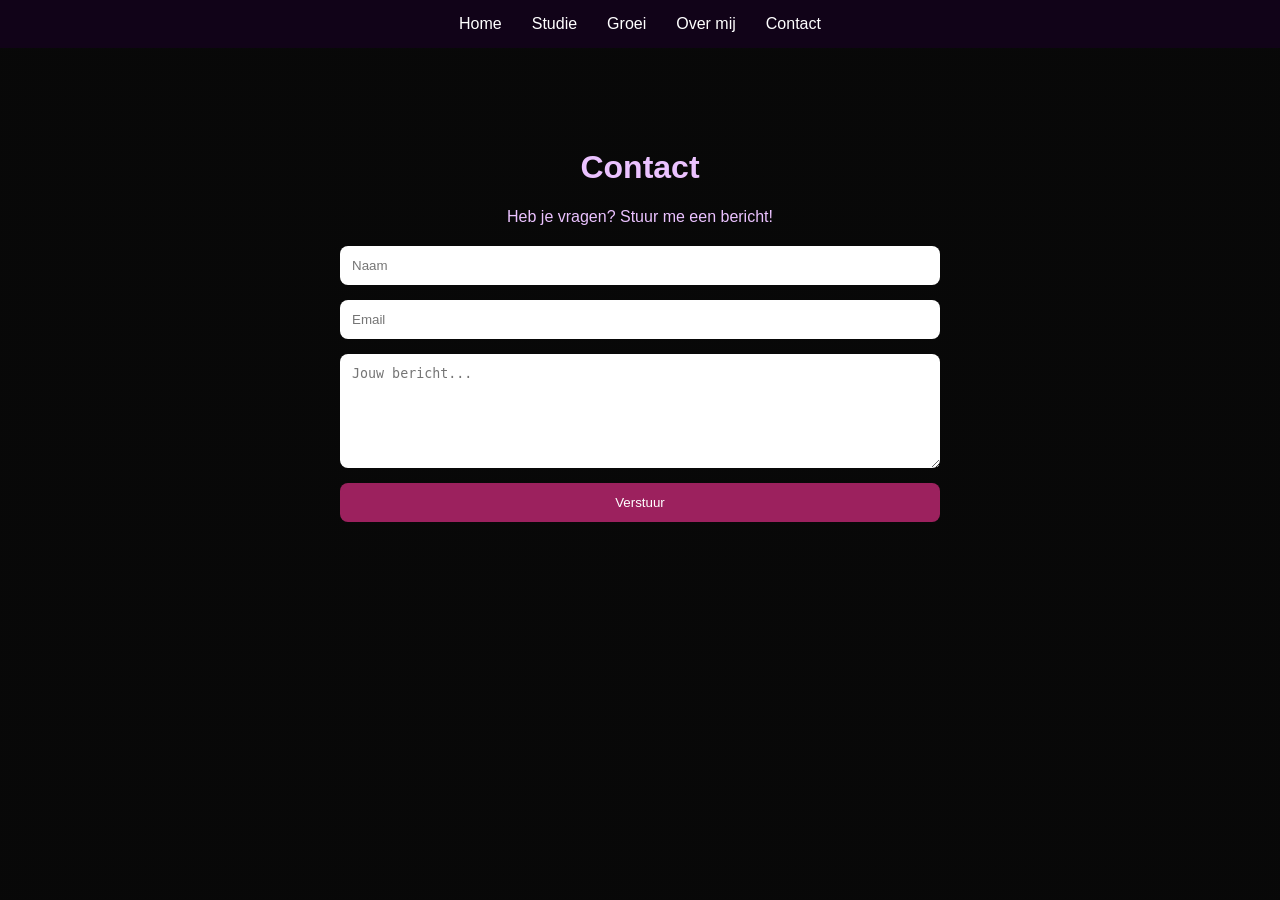
<file: Contact.html>
<!DOCTYPE html>
<html>
<head>
   <meta charset="UTF-8">
  <meta name="viewport" content="width=device-width, initial-scale=1.0">
  <title>Contact</title>
  <link rel="stylesheet" href="contact.css">
</head>

<body>

  <nav class="navbar">
    <ul class="nav-links">
      <li><a href="index.html">Home</a></li>

      <li class="dropdown">
        <a href="#">Studie</a>
        <ul class="submenu">
          <li><a href="projecten.html">Projecten</a></li>
          <li><a href="vakken.html">Vakken</a></li>
          <li><a href="locatie.html">Locatie</a></li>
        </ul>
      </li>

      <li class="dropdown">
        <a href="#">Groei</a>
        <ul class="submenu">
          <li><a href="vaardigheden.html">Vaardigheden</a></li>
          <li><a href="toekomstdoelen.html">Toekomst/doelen</a></li>
        </ul>
      </li>

      <li class="dropdown">
        <a href="#">Over mij</a>
        <ul class="submenu">
          <li><a href="overmij.html">Over mij</a></li>
          <li><a href="reflectie.html">Reflectie</a></li>
        </ul>
      </li>

      <li><a href="contact.html">Contact</a></li>
    </ul>
  </nav>

  <main class="contact-container">

    <h1>Contact</h1>

    <p>Heb je vragen? Stuur me een bericht!</p>

    <form class="contact-form">

      <input type="text" placeholder="Naam" required>
      <input type="email" placeholder="Email" required>

      <textarea placeholder="Jouw bericht..." rows="6" required></textarea>

      <button type="submit">Verstuur</button>

    </form>

  </main>

</body>
</html>
</file>
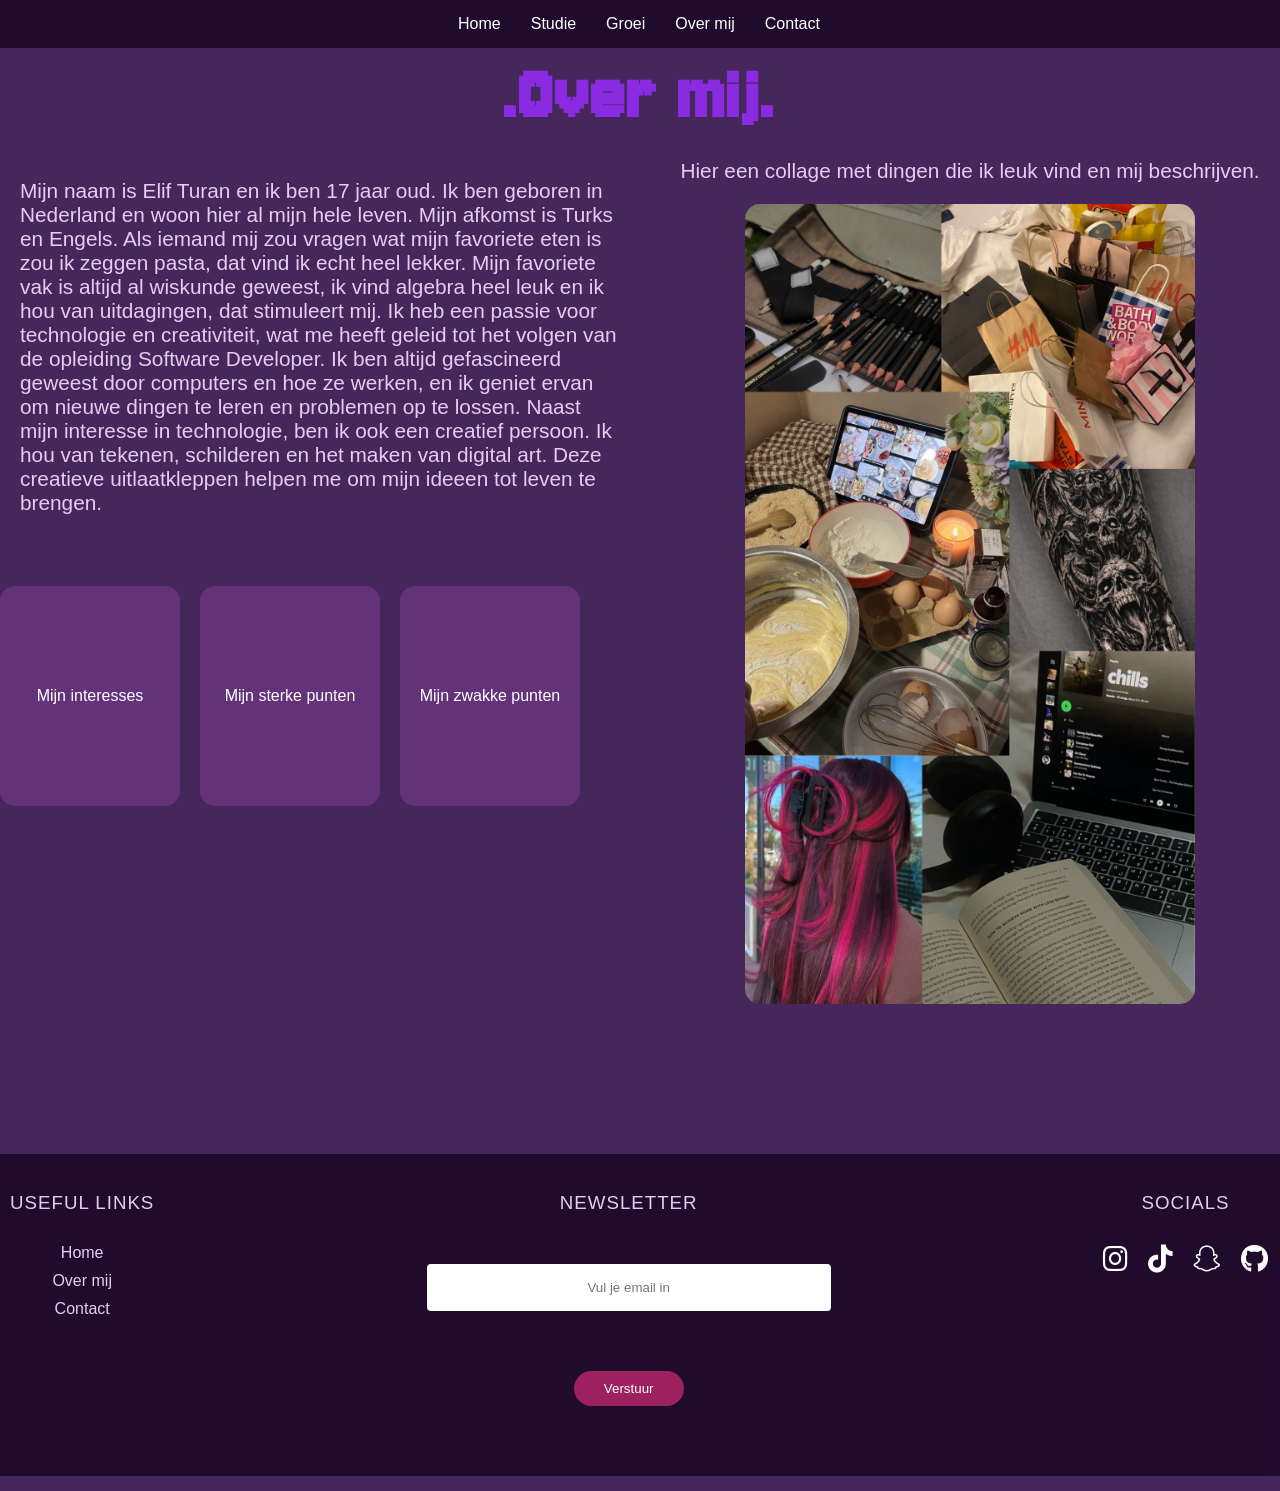
<file: overmij.html>
<!DOCTYPE html>
<html>
  <head>
    <link href="https://fonts.googleapis.com/css2?family=Jersey+10&display=swap" rel="stylesheet">
    <link rel="stylesheet" href="https://cdnjs.cloudflare.com/ajax/libs/font-awesome/6.5.0/css/all.min.css">
   <link rel="stylesheet" href="overmij.css">
  <title>Over mij</title>
   <meta name="viewport" content="width=device-width, initial-scale=1.0">
</head>
<body>
<nav class="navbar">
  <ul class="nav-links">

    <li><a href="index.html">Home</a></li>

    <li class="dropdown">
      <a href="#">Studie</a>
      <ul class="submenu">
        <li><a href="projecten.html">Projecten</a></li>
        <li><a href="vakken.html">Vakken</a></li>
        <li><a href="locatie.html">Locatie</a></li>
      </ul>
    </li>

    <li class="dropdown">
      <a href="#">Groei</a>
      <ul class="submenu">
        <li><a href="vaardigheden.html">Vaardigheden</a></li>
        <li><a href="toekomstdoelen.html">Toekomst/doelen</a></li>
      </ul>
    </li>

    <li class="dropdown">
      <a href="#">Over mij</a>
      <ul class="submenu">
        <li><a href="overmij.html">Over mij</a></li>
        <li><a href="reflectie.html">Reflectie</a></li>
      </ul>
    </li>

    <li><a href="contact.html">Contact</a></li>

  </ul>
</nav>

<h1>.Over mij.</h1>

<div class="about-section">

  <div class="left-side">

  <div class="textbox">
  <p>Mijn naam is Elif Turan en ik ben 17 jaar oud. Ik ben geboren in Nederland en woon hier al mijn hele leven. Mijn afkomst is Turks en Engels. 
  Als iemand mij zou vragen wat mijn favoriete eten is zou ik zeggen pasta, dat vind ik echt heel lekker. Mijn favoriete vak is altijd al wiskunde geweest, ik vind algebra heel leuk en ik hou van uitdagingen, dat stimuleert mij.
  Ik heb een passie voor technologie en creativiteit, wat me heeft geleid tot het volgen van de opleiding Software Developer. Ik ben altijd gefascineerd geweest door computers en hoe ze werken, en ik geniet ervan om nieuwe dingen te leren en problemen op te lossen.
  Naast mijn interesse in technologie, ben ik ook een creatief persoon. Ik hou van tekenen, schilderen en het maken van digital art. Deze creatieve uitlaatkleppen helpen me om mijn ideeen tot leven te brengen.
</p>
</div>

<div class="flip-container">
  <div class="flip-card">
    <div class="flip-card-inner">
      <div class="flip-card-front">
       Mijn interesses
      </div>
      <div class="flip-card-back">
       Programmeren, tekenen, digital art, muziek luisteren, bakken, rechten, technologie, lezen, tatoos, piercings.
      </div>
    </div>
  </div>

  <div class="flip-card">
    <div class="flip-card-inner">
      <div class="flip-card-front">
        Mijn sterke punten
        </div>
        <div class="flip-card-back">
          Creatief, leergierig, snel lerend, doorzettingsvermogen, zelfstandig werken, probleemoplossend denken.
        </div>
    </div>
  </div>
<div class="flip-card">
  <div class="flip-card-inner">
    <div class="flip-card-front">
      Mijn zwakke punten
    </div>
    <div class="flip-card-back">
      Soms te perfectionistisch, te kritisch zijn op mezelf, moeite met authoriteit: hou er niet van als mensen mij vertellen wat ik moet doen, impulsief of juist niet tegen onverwachte veranderingen kunnen.
    </div>
  </div>
</div>
</div>
  </div>
  <div class="right-side">
    <div class="textbox-p">
      <p>Hier een collage met dingen die ik leuk vind en mij beschrijven.</p>
    </div>
    <img class="img" src="Untitled design.png">
  </div>
</div>

<div class="footer">
   <div class="col-1">
      <h3>USEFUL LINKS</h3>
        <a href="index.html">Home</a>
        <a href="overmij.html">Over mij</a>
        <a href="contact.html">Contact</a>
   </div>
   <div class="col-2">
   <h3>NEWSLETTER</h3>
   <form>
      <input type="email" placeholder="Vul je email in" required>
      <br>
      <button type="submit">Verstuur</button>
    </form>
    </div>
    <div class="col-3">
      <h3>SOCIALS</h3>
      <div class="socials">

  <a href="#"><i class="fa-brands fa-instagram"></i></a>
  <a href="#"><i class="fa-brands fa-tiktok"></i></a>
  <a href="#"><i class="fa-brands fa-snapchat"></i></a>
  <a href="#"><i class="fa-brands fa-github"></i></a>

</div>
   </div> 
  </body>
</html>
</file>
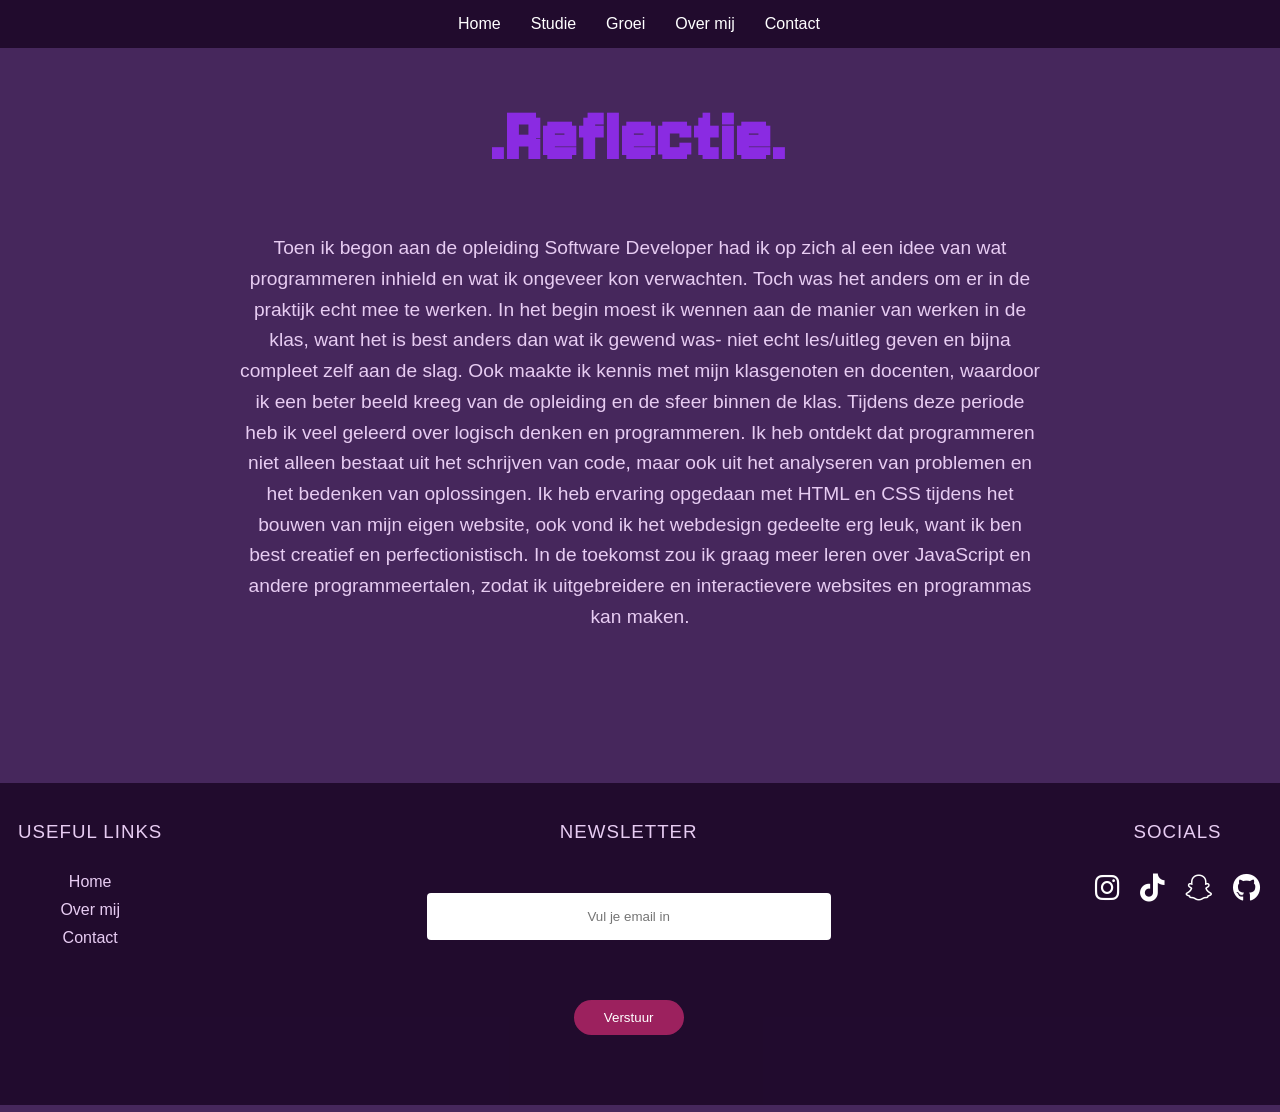
<file: reflectie.html>
<!DOCTYPE html>
<html>
  <head><link href="https://fonts.googleapis.com/css2?family=Jersey+10&display=swap" rel="stylesheet">
    <link rel="stylesheet" href="https://cdnjs.cloudflare.com/ajax/libs/font-awesome/6.5.0/css/all.min.css">
  <link rel="stylesheet" href="reflectie.css">
    <title>Reflectie</title>
    <meta name="viewport" content="width=device-width, initial-scale=1.0">
</head>
<body>
<nav class="navbar">
  <ul class="nav-links">

    <li><a href="index.html">Home</a></li>

    <li class="dropdown">
      <a href="#">Studie</a>
      <ul class="submenu">
        <li><a href="projecten.html">Projecten</a></li>
        <li><a href="vakken.html">Vakken</a></li>
        <li><a href="locatie.html">Locatie</a></li>
      </ul>
    </li>

    <li class="dropdown">
      <a href="#">Groei</a>
      <ul class="submenu">
        <li><a href="vaardigheden.html">Vaardigheden</a></li>
        <li><a href="toekomstdoelen.html">Toekomst/doelen</a></li>
      </ul>
    </li>

    <li class="dropdown">
      <a href="#">Over mij</a>
      <ul class="submenu">
        <li><a href="overmij.html">Over mij</a></li>
        <li><a href="reflectie.html">Reflectie</a></li>
      </ul>
    </li>

    <li><a href="contact.html">Contact</a></li>

  </ul>
</nav>

<h1>.Reflectie.</h1>

<p>Toen ik begon aan de opleiding Software Developer had ik op zich al een idee van wat programmeren inhield en wat ik ongeveer kon verwachten. Toch was het anders om er in de praktijk echt mee te werken. In het begin moest ik wennen aan de manier van werken in de klas, want het is best anders dan wat ik gewend was- niet echt les/uitleg geven en bijna compleet zelf aan de slag. Ook maakte ik kennis met mijn klasgenoten en docenten, waardoor ik een beter beeld kreeg van de opleiding en de sfeer binnen de klas.
Tijdens deze periode heb ik veel geleerd over logisch denken en programmeren. Ik heb ontdekt dat programmeren niet alleen bestaat uit het schrijven van code, maar ook uit het analyseren van problemen en het bedenken van oplossingen. Ik heb ervaring opgedaan met HTML en CSS tijdens het bouwen van mijn eigen website, ook vond ik het webdesign gedeelte erg leuk, want ik ben best creatief en perfectionistisch.
In de toekomst zou ik graag meer leren over JavaScript en andere programmeertalen, zodat ik uitgebreidere en interactievere websites en programmas kan maken.
</p>


<div class="footer">
   <div class="col-1">
      <h3>USEFUL LINKS</h3>
        <a href="index.html">Home</a>
        <a href="overmij.html">Over mij</a>
        <a href="contact.html">Contact</a>
   </div>
   <div class="col-2">
   <h3>NEWSLETTER</h3>
   <form>
      <input type="email" placeholder="Vul je email in" required>
      <br>
      <button type="submit">Verstuur</button>
    </form>
    </div>
    <div class="col-3">
      <h3>SOCIALS</h3>
      <div class="socials">

  <a href="#"><i class="fa-brands fa-instagram"></i></a>
  <a href="#"><i class="fa-brands fa-tiktok"></i></a>
  <a href="#"><i class="fa-brands fa-snapchat"></i></a>
  <a href="#"><i class="fa-brands fa-github"></i></a>

</div>
   </div> 
  </body>
</html>
</file>
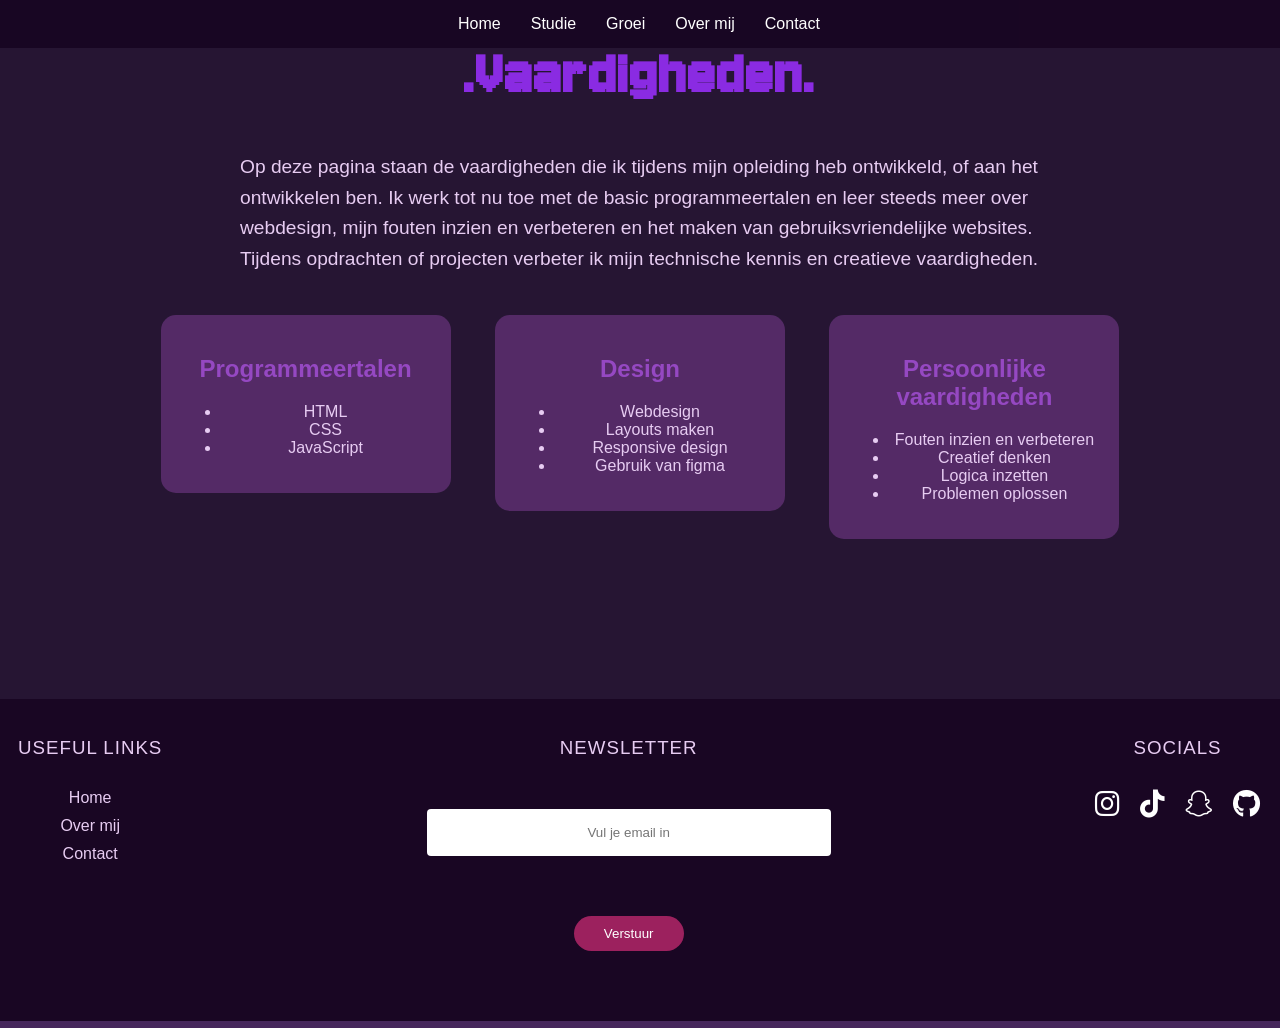
<file: vaardigheden.html>
<!DOCTYPE html>
<html>
  <head><link href="https://fonts.googleapis.com/css2?family=Jersey+10&display=swap" rel="stylesheet">
    <link rel="stylesheet" href="https://cdnjs.cloudflare.com/ajax/libs/font-awesome/6.5.0/css/all.min.css">
  <link rel="stylesheet" href="vaardigheden.css">
  <title>Vaardigheden</title>
  <meta name="viewport" content="width=device-width, initial-scale=1.0">
</head>
<body>
<nav class="navbar">
  <ul class="nav-links">

    <li><a href="index.html">Home</a></li>

    <li class="dropdown">
      <a href="#">Studie</a>
      <ul class="submenu">
        <li><a href="projecten.html">Projecten</a></li>
        <li><a href="vakken.html">Vakken</a></li>
        <li><a href="locatie.html">Locatie</a></li>
      </ul>
    </li>

    <li class="dropdown">
      <a href="#">Groei</a>
      <ul class="submenu">
        <li><a href="vaardigheden.html">Vaardigheden</a></li>
        <li><a href="toekomstdoelen.html">Toekomst/doelen</a></li>
      </ul>
    </li>

    <li class="dropdown">
      <a href="#">Over mij</a>
      <ul class="submenu">
        <li><a href="overmij.html">Over mij</a></li>
        <li><a href="reflectie.html">Reflectie</a></li>
      </ul>
    </li>

    <li><a href="contact.html">Contact</a></li>

  </ul>
</nav>
<h1>.Vaardigheden.</h1>

<p>Op deze pagina staan de vaardigheden die ik tijdens mijn opleiding heb ontwikkeld, of aan het ontwikkelen ben. Ik werk tot nu toe met de basic programmeertalen en leer steeds meer over webdesign, mijn fouten inzien en verbeteren en het maken van gebruiksvriendelijke websites. Tijdens opdrachten of projecten verbeter ik mijn technische kennis en creatieve vaardigheden.</p>
<div class="container">
<div class="box">
    <h2>Programmeertalen</h2>
    <ul>
        <li>HTML</li>
        <li>CSS</li>
        <li>JavaScript</li>
    </ul>
</div>
<div class="box">
    <h2>Design</h2>
    <ul>
        <li>Webdesign</li>
        <li>Layouts maken</li>
        <li>Responsive design</li>
        <li>Gebruik van figma</li>
    </ul>
</div>

<div class="box">
    <h2>Persoonlijke vaardigheden</h2>
    <ul>
        <li>Fouten inzien en verbeteren</li>
        <li>Creatief denken</li>
        <li>Logica inzetten</li>
        <li>Problemen oplossen</li>
    </ul>
</div>
</div>
<div class="footer">
   <div class="col-1">
      <h3>USEFUL LINKS</h3>
        <a href="index.html">Home</a>
        <a href="overmij.html">Over mij</a>
        <a href="contact.html">Contact</a>
   </div>
   <div class="col-2">
   <h3>NEWSLETTER</h3>
   <form>
      <input type="email" placeholder="Vul je email in" required>
      <br>
      <button type="submit">Verstuur</button>
    </form>
    </div>
    <div class="col-3">
      <h3>SOCIALS</h3>
      <div class="socials">

  <a href="#"><i class="fa-brands fa-instagram"></i></a>
  <a href="#"><i class="fa-brands fa-tiktok"></i></a>
  <a href="#"><i class="fa-brands fa-snapchat"></i></a>
  <a href="#"><i class="fa-brands fa-github"></i></a>

</div>
   </div> 
  </body>
</html>
</file>
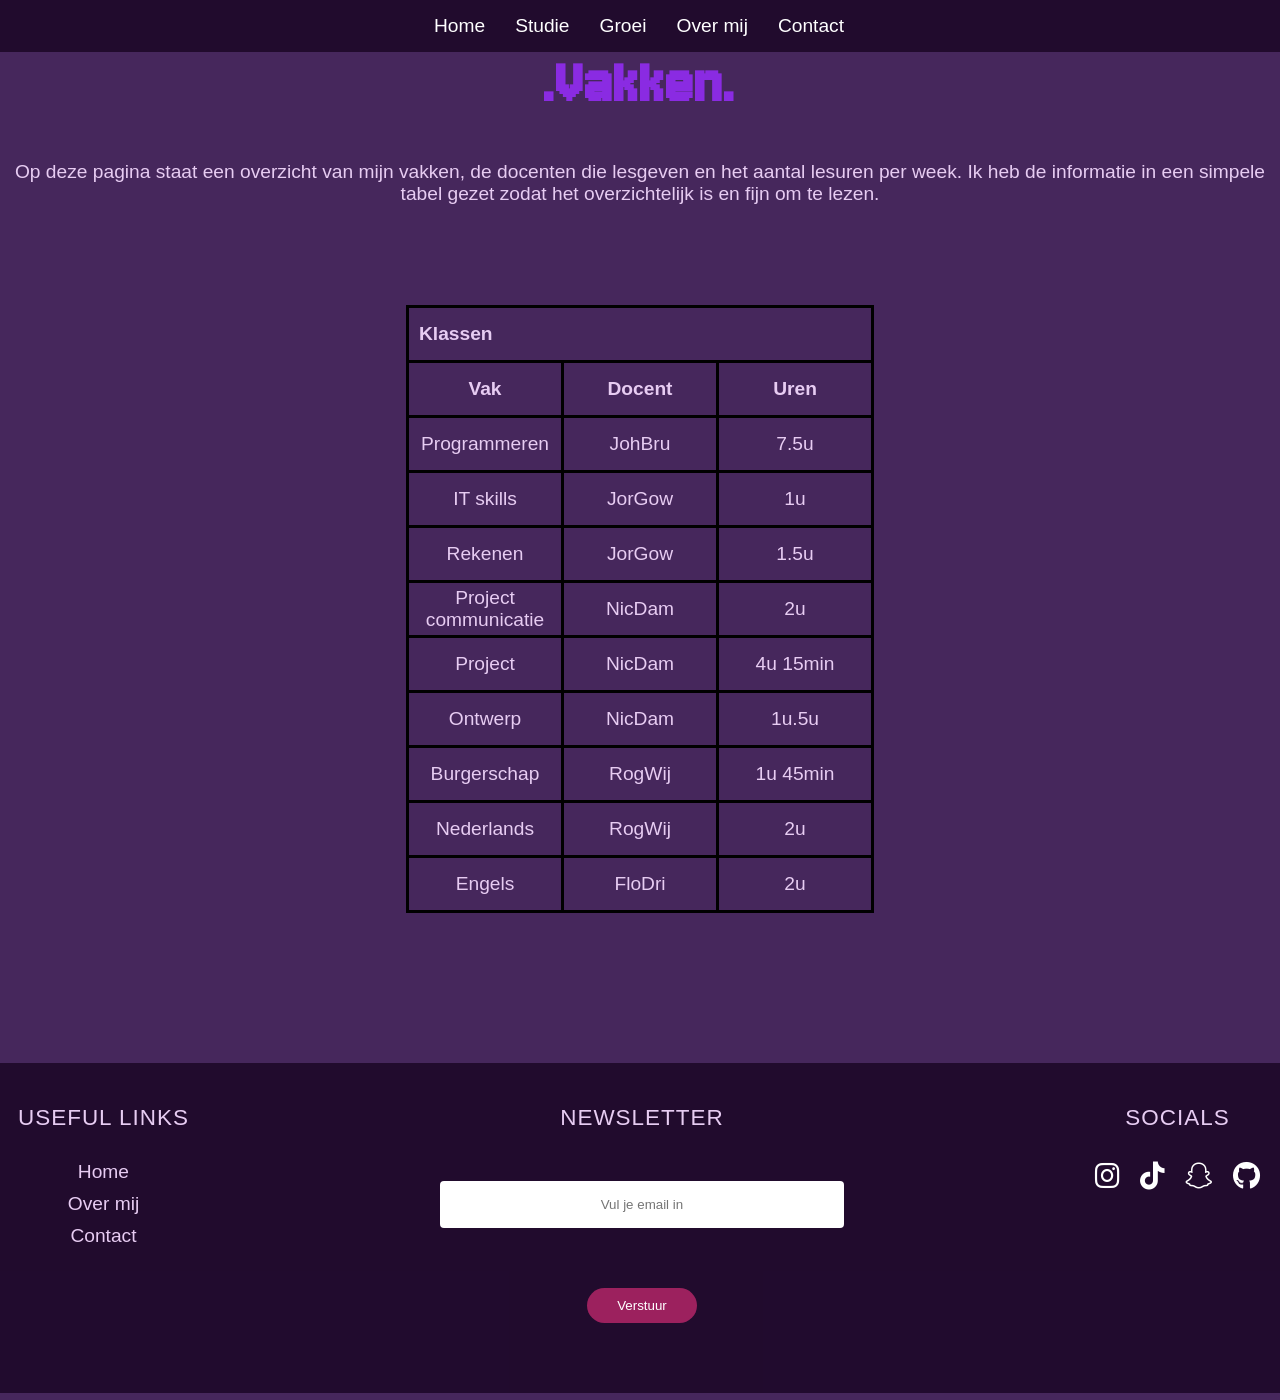
<file: Vakken.html>
<!DOCTYPE html>
<html>
<head>
    <title>Vakken</title>
 <link rel="stylesheet" href="Vakken.css">
 <link href="https://fonts.googleapis.com/css2?family=Jersey+10&display=swap" rel="stylesheet">
    <link rel="stylesheet" href="https://cdnjs.cloudflare.com/ajax/libs/font-awesome/6.5.0/css/all.min.css">
   <meta name="viewport" content="width=device-width, initial-scale=1.0">
</head>
<body>
<nav class="navbar">
  <ul class="nav-links">

    <li><a href="index.html">Home</a></li>

    <li class="dropdown">
      <a href="#">Studie</a>
      <ul class="submenu">
        <li><a href="projecten.html">Projecten</a></li>
        <li><a href="vakken.html">Vakken</a></li>
        <li><a href="locatie.html">Locatie</a></li>
      </ul>
    </li>

    <li class="dropdown">
      <a href="#">Groei</a>
      <ul class="submenu">
        <li><a href="vaardigheden.html">Vaardigheden</a></li>
        <li><a href="toekomstdoelen.html">Toekomst/doelen</a></li>
      </ul>
    </li>

    <li class="dropdown">
      <a href="#">Over mij</a>
      <ul class="submenu">
        <li><a href="overmij.html">Over mij</a></li>
        <li><a href="reflectie.html">Reflectie</a></li>
      </ul>
    </li>

    <li><a href="contact.html">Contact</a></li>

  </ul>
</nav>

<H1>.Vakken.</H1>
<p>Op deze pagina staat een overzicht van mijn vakken, de docenten die lesgeven en het aantal lesuren per week. Ik heb de informatie in een simpele tabel gezet zodat het overzichtelijk is en fijn om te lezen.</p>

<div class="table-container">
  <table class="my-table">

    <tr>
        <th colspan="3" class="title">Klassen </th>
    </tr>

    <tr>
        <th>Vak</th>
        <th>Docent</th>
        <th>Uren</th>
    </tr>
    <tr>
        <td>Programmeren</td>
        <td>JohBru</td>
        <td>7.5u</td>
    </tr>

    <tr>
        <td>IT skills</td>
        <td>JorGow</td>
        <td>1u</td>
    </tr>

    <tr>
        <td>Rekenen </td>
        <td>JorGow</td>
        <td>1.5u</td>
    </tr>
    <tr>
        <td>Project communicatie</td>
        <td>NicDam</td>
        <td>2u</td>
    </tr>

   <tr>
        <td>Project</td>
        <td>NicDam</td>
        <td>4u 15min</td>
    </tr>
   <tr>
        <td>Ontwerp</td>
        <td>NicDam</td>
        <td>1u.5u</td>
    </tr>
    <tr>
        <td>Burgerschap</td>
        <td>RogWij</td>
        <td>1u 45min</td>
    </tr>
    <tr>
        <td>Nederlands</td>
        <td>RogWij</td>
        <td>2u</td>
    </tr>
     <tr>
        <td>Engels</td>
        <td>FloDri</td>
        <td>2u</td>
    </tr>
</table>
</div>
<div class="footer">
   <div class="col-1">
      <h3>USEFUL LINKS</h3>
        <a href="index.html">Home</a>
        <a href="overmij.html">Over mij</a>
        <a href="contact.html">Contact</a>
   </div>
   <div class="col-2">
   <h3>NEWSLETTER</h3>
   <form>
      <input type="email" placeholder="Vul je email in" required>
      <br>
      <button type="submit">Verstuur</button>
    </form>
    </div>
    <div class="col-3">
      <h3>SOCIALS</h3>
      <div class="socials">

  <a href="#"><i class="fa-brands fa-instagram"></i></a>
  <a href="#"><i class="fa-brands fa-tiktok"></i></a>
  <a href="#"><i class="fa-brands fa-snapchat"></i></a>
  <a href="#"><i class="fa-brands fa-github"></i></a>

</div>
   </div> 
</body>
</html>
</file>
<file: contact.css>
body {
    
  margin: 0;
  font-family: Arial, sans-serif;
  background: #0f0f0f;
  color: rgb(235, 194, 255);
  background-image:
    linear-gradient(rgba(0,0,0,0.45), rgba(0,0,0,0.45)),
    url("https://i.pinimg.com/736x/4b/6f/0c/4b6f0c8ea4baf56bcbd05904ba619a6d.jpg");

  background-size: cover;
  background-attachment: fixed;
  background-repeat: no-repeat;

}
.navbar {
  position: sticky;
  top: 0;
  background: rgba(21, 2, 30, 0.744);
  padding: 15px 0;
  z-index: 1000;
}
.nav-links {
  display: flex;
  justify-content: center;
  gap: 30px;
  list-style: none;
  margin: 0;
  padding: 0;
}

.nav-links a {
  color: white;
  text-decoration: none;
}

.nav-links a:hover {
  color: rgb(156, 33, 94);
}

.dropdown {
  position: relative;
}

.submenu {
  display: none;
  position: absolute;
  top: calc(100%);
  left: 0;
  background: black;
  padding: 10px;
  list-style: none;
}

.dropdown:hover .submenu {
  display: block;
}

.contact-container {
  max-width: 600px;
  margin: 60px auto;
  padding: 20px;
  text-align: center;

}

.contact-form {
  display: flex;
  flex-direction: column;
  gap: 15px;
  margin-top: 20px;
  
}

.contact-form input,
.contact-form textarea {
  padding: 12px;
  border: none;
  border-radius: 8px;
}

.contact-form button {
  padding: 12px;
  border: none;
  background: rgb(156, 33, 94);
  color: white;
  cursor: pointer;
  border-radius: 8px;
  transition: 0.3s;
}

.contact-form button:hover {
  background: rgb(156, 33, 94);
}
</file>
<file: overmij.css>
body {
background-color: rgb(70, 39, 92);
font-family: Arial, sans-serif;
}

.navbar {
  position: sticky;
  top: 0;
  background: rgba(21, 2, 30, 0.744);
  padding: 15px 0;
  z-index: 1000;
  margin-top: -15px;
  margin-left: -10px;
  margin-right: -8px;
}
.nav-links {
  display: flex;
  justify-content: center;
  gap: 30px;
  list-style: none;
  margin: 0;
  padding: 0;
}

.nav-links a {
  color: white;
  text-decoration: none;
}

.nav-links a:hover {
  color: rgb(156, 33, 94);
}

.dropdown {
  position: relative;
}

.submenu {
  display: none;
  position: absolute;
  top: calc(100%);
  left: 0;
  background: black;
  padding: 10px;
  list-style: none;
}

.dropdown:hover .submenu {
  display: block;
}
body {
  margin: 0;
}
h1 {
  font-family: "Jersey 10", sans-serif;
  font-size: 5rem;
  letter-spacing: 2px;
  text-align: center; 
  margin-top: 20px;
  margin-bottom: 10px;

color:blueviolet;
    }
.about-section {
  display: flex;
  justify-content: space-between;
  align-items: flex-start;
  gap: 40px;
  flex-wrap: wrap;
  margin-top:-10px;
}

.left-side {
  flex: 1;
  min-width: 300px;
}

.right-side {
  flex: 1;
  min-width: 300px;
  display: flex;
  flex-direction: column;
  align-items: center;
}

.img {
    width: 100%;
    max-width: 450px;
    border-radius: 15px;
}

.textbox {
  width: 100%;
    max-width: 600px;
    padding: 20px;
    text-align: left;
    font-size: 1.3rem;
    color:rgb(231, 204, 242)
}

.flip-container {
  display: flex;
  gap: 20px;
  margin-top: 30px;
  flex-wrap: wrap;
}

.flip-card {
  width: 180px;
  height: 220px;
  perspective: 1000px;
}

.flip-card-inner {
  position: relative;
  width: 100%;
  height: 100%;
  transition: transform 0.8s;
  transform-style: preserve-3d;
}

.flip-card:hover .flip-card-inner {
  transform: rotateY(180deg);
}

.flip-card-front,
.flip-card-back {
  position: absolute;
  width: 100%;
  height: 100%;
  border-radius: 15px;
  backface-visibility: hidden;

  display: flex;
  justify-content: center;
  align-items: center;

  padding: 15px;
  box-sizing: border-box;
  text-align: center;
}

.flip-card-front {
  background-color: rgb(100, 50, 120);
  color: white;
}

.flip-card-back {
  background-color: rgb(156, 33, 94);
  color: white;
  transform: rotateY(180deg);
}


.textbox-p {
  font-size: 1.3rem;
  color: rgb(231, 204, 242);
}

.footer {
  text-align: center;
  padding: 20px;
  background: rgba(21, 2, 30, 0.744);
  color: rgb(231, 204, 242);
  margin-top: 150px;
  width: auto;
  display: flex;
  margin-left: -10px;
  margin-right: -8px;
  margin-bottom: -10px;
}
.footer div{
  text-align: center;
}
.col-2 {
  flex-grow: 2;
}
.footer div h3 {
  font-weight: 300;
  margin-bottom: 30px;
  letter-spacing: 1px;
}
.col-1 a{
  display: block;
  text-decoration: none;
  color: rgb(231, 204, 242);
  margin-bottom: 10px;
}
form input{
  width: 400px;
  height: 45px;
  border-radius: 4px;
  text-align: center;
  margin-top: 20px;
  margin-bottom: 40px;
  outline: none;
  border: none;
  }
  form button{
    background: transparent;
    border-radius: 30px;
    margin-top: 20px;
    margin-bottom: 50px;
    border: 2px;
    background: rgb(156, 33, 94);
    color: white;
    cursor: pointer;
    padding: 10px 30px;
  }
  .socials {
  display: flex;
  justify-content: center;
  gap: 20px;
  margin-top: 30px;
}

.socials a {
  color: white;
  font-size: 28px;
  transition: 0.3s;
}

.socials a:hover {
  color: rgb(156, 33, 94);
  transform: scale(1.2);
}
</file>
<file: reflectie.css>
body {
background-color: rgb(70, 39, 92);
font-family: Arial, sans-serif;
}

.navbar {
  position: sticky;
  top: 0;
  background: rgba(21, 2, 30, 0.744);
  padding: 15px 0;
  z-index: 1000;
  margin-top: -15px;
  margin-left: -10px;
  margin-right: -8px;
}
.nav-links {
  display: flex;
  justify-content: center;
  gap: 30px;
  list-style: none;
  margin: 0;
  padding: 0;
}

.nav-links a {
  color: white;
  text-decoration: none;
}

.nav-links a:hover {
  color: rgb(156, 33, 94);
}

.dropdown {
  position: relative;
}

.submenu {
  display: none;
  position: absolute;
  top: calc(100%);
  left: 0;
  background: black;
  padding: 10px;
  list-style: none;
}

.dropdown:hover .submenu {
  display: block;
}
h1 {
   font-family: "Jersey 10", sans-serif;
  font-size: 5rem;
  letter-spacing: 2px;
  text-align: center; 
  color: blueviolet;
}

p {
  font-family: Arial, sans-serif;
  font-size: 1.2rem;
  line-height: 1.6;
  color: rgb(231, 204, 242);
  text-align: center;
  margin: 20px auto;
  max-width: 800px;
}




.footer {
  text-align: center;
  padding: 20px;
  background: rgba(21, 2, 30, 0.744);
  color: rgb(231, 204, 242);
  margin-top: 150px;
  width: auto;
  display: flex;
  margin-left: -10px;
  margin-right: -8px;
  margin-bottom: -10px;
}
.footer div{
  text-align: center;
}
.col-2 {
  flex-grow: 2;
}
.footer div h3 {
  font-weight: 300;
  margin-bottom: 30px;
  letter-spacing: 1px;
}
.col-1 a{
  display: block;
  text-decoration: none;
  color: rgb(231, 204, 242);
  margin-bottom: 10px;
}
form input{
  width: 400px;
  height: 45px;
  border-radius: 4px;
  text-align: center;
  margin-top: 20px;
  margin-bottom: 40px;
  outline: none;
  border: none;
  }
  form button{
    background: transparent;
    border-radius: 30px;
    margin-top: 20px;
    margin-bottom: 50px;
    border: 2px;
    background: rgb(156, 33, 94);
    color: white;
    cursor: pointer;
    padding: 10px 30px;
  }
  .socials {
  display: flex;
  justify-content: center;
  gap: 20px;
  margin-top: 30px;
}

.socials a {
  color: white;
  font-size: 28px;
  transition: 0.3s;
}

.socials a:hover {
  color: rgb(156, 33, 94);
  transform: scale(1.2);
}
</file>
<file: vaardigheden.css>
body {
background-color: rgb(70, 39, 92);
font-family: Arial, sans-serif;
background-image:
    linear-gradient(rgba(0,0,0,0.45), rgba(0,0,0,0.45)),
    url("https://i.pinimg.com/736x/4b/6f/0c/4b6f0c8ea4baf56bcbd05904ba619a6d.jpg");
    background-size: cover;
}

.navbar {
  position: sticky;
  top: 0;
  background: rgba(21, 2, 30, 0.744);
  padding: 15px 0;
  z-index: 1000;
  margin-top: -15px;
  margin-left: -10px;
  margin-right: -8px;
}
.nav-links {
  display: flex;
  justify-content: center;
  gap: 30px;
  list-style: none;
  margin: 0;
  padding: 0;
}

.nav-links a {
  color: white;
  text-decoration: none;
}

.nav-links a:hover {
  color: rgb(156, 33, 94);
}

.dropdown {
  position: relative;
}

.submenu {
  display: none;
  position: absolute;
  top: calc(100%);
  left: 0;
  background: black;
  padding: 10px;
  list-style: none;
}

.dropdown:hover .submenu {
  display: block;
}

h1 { 
     text-align: center;
    font-family: "Jersey 10", sans-serif;
  font-size: 4rem;
  letter-spacing: 2px;
  text-align: center; 
  margin-top: 0;
color:blueviolet;
}

p {
  max-width: 800px;
  margin: 20px auto;
  font-size: 1.2rem;
  line-height: 1.6;
  color: rgb(231, 204, 242);
}

body{
    background-color: rgb(70, 39, 92);
    color:rgb(231, 204, 242);
    font-family: Arial, sans-serif;
}
.box h2{
 color: rgb(149, 72, 194);
}


.box{
    width: 250px;
    background-color: rgb(100, 50, 120,0.744);
    border-radius: 15px;
    padding: 20px;
    margin-bottom: 10px;
    margin: 20px;
    margin-bottom: 10px;
    display: inline-block;
    vertical-align: top;
  
}

.container{
    text-align: center;
  
}











.footer {
  text-align: center;
  padding: 20px;
  background: rgba(21, 2, 30, 0.744);
  color: rgb(231, 204, 242);
  margin-top: 150px;
  width: auto;
  display: flex;
  margin-left: -10px;
  margin-right: -8px;
  margin-bottom: -10px;
}
.footer div{
  text-align: center;
}
.col-2 {
  flex-grow: 2;
}
.footer div h3 {
  font-weight: 300;
  margin-bottom: 30px;
  letter-spacing: 1px;
}
.col-1 a{
  display: block;
  text-decoration: none;
  color: rgb(231, 204, 242);
  margin-bottom: 10px;
}
form input{
  width: 400px;
  height: 45px;
  border-radius: 4px;
  text-align: center;
  margin-top: 20px;
  margin-bottom: 40px;
  outline: none;
  border: none;
  }
  form button{
    background: transparent;
    border-radius: 30px;
    margin-top: 20px;
    margin-bottom: 50px;
    border: 2px;
    background: rgb(156, 33, 94);
    color: white;
    cursor: pointer;
    padding: 10px 30px;
  }
  .socials {
  display: flex;
  justify-content: center;
  gap: 20px;
  margin-top: 30px;
}

.socials a {
  color: white;
  font-size: 28px;
  transition: 0.3s;
}

.socials a:hover {
  color: rgb(156, 33, 94);
  transform: scale(1.2);
}
</file>
<file: Vakken.css>
body {
background-color: rgb(70, 39, 92);
font-family: Arial, sans-serif;
}

.navbar {
  position: sticky;
  top: 0;
  background: rgba(21, 2, 30, 0.744);
  padding: 15px 0;
  z-index: 1000;
  margin-top: -15px;
  margin-left: -10px;
  margin-right: -8px;
}
.nav-links {
  display: flex;
  justify-content: center;
  gap: 30px;
  list-style: none;
  margin: 0;
  padding: 0;
}

.nav-links a {
  color: white;
  text-decoration: none;
}

.nav-links a:hover {
  color: rgb(156, 33, 94);
}

.dropdown {
  position: relative;
}

.submenu {
  display: none;
  position: absolute;
  top: calc(100%);
  left: 0;
  background: black;
  padding: 10px;
  list-style: none;
}

.dropdown:hover .submenu {
  display: block;
}

h1 {
   font-family: "Jersey 10", sans-serif;
  font-size: 4rem;
  letter-spacing: 2px;
  text-align: center; 
  color: blueviolet;
  margin-top: 5px;
}
body {
  font-size: larger;
  color: rgb(231, 204, 242);
  text-align: center;
}
.table-container {
    width: 100%;
    display: flex;
    justify-content: center;
    margin-top: 100px;
}

.my-table {
    border-collapse: collapse;
}

td, th {
    border: 3px solid black;
    width: 150px;
    height: 50px;
}

.title {
    text-align: left;
    padding-left: 10px;
    height: 50px;
}


.footer {
  text-align: center;
  padding:20px;
  background: rgba(21, 2, 30, 0.744);
  color: rgb(231, 204, 242);
  margin-top: 150px;
  width: auto;
  display: flex;
  margin-bottom: -10px;
  margin-left: -10px;
  margin-right: -8px;
}
.footer div{
  text-align: center;
}
.col-2 {
  flex-grow: 2;
}
.footer div h3 {
  font-weight: 300;
  margin-bottom: 30px;
  letter-spacing: 1px;
}
.col-1 a{
  display: block;
  text-decoration: none;
  color: rgb(231, 204, 242);
  margin-bottom: 10px;
}
form input{
  width: 400px;
  height: 45px;
  border-radius: 4px;
  text-align: center;
  margin-top: 20px;
  margin-bottom: 40px;
  outline: none;
  border: none;
  }
  form button{
    background: transparent;
    border-radius: 30px;
    margin-top: 20px;
    margin-bottom: 50px;
    border: 2px;
    background: rgb(156, 33, 94);
    color: white;
    cursor: pointer;
    padding: 10px 30px;
  }
  .socials {
  display: flex;
  justify-content: center;
  gap: 20px;
  margin-top: 30px;
}

.socials a {
  color: white;
  font-size: 28px;
  transition: 0.3s;
}

.socials a:hover {
  color: rgb(156, 33, 94);
  transform: scale(1.2);
}
</file>
